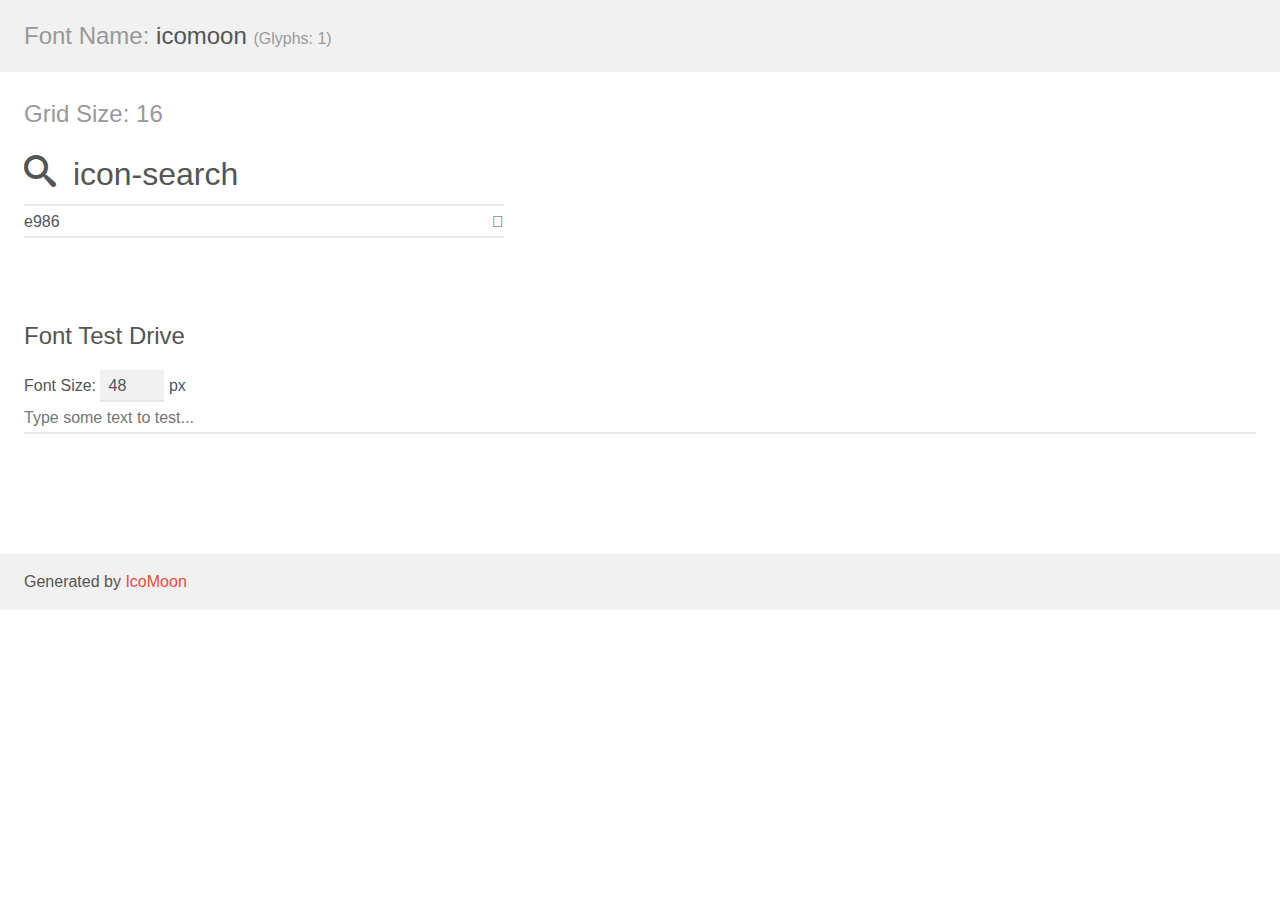
<file: fonts/icomoon/demo.html>
<!doctype html>
<html>
<head>
    <meta charset="utf-8">
    <title>IcoMoon Demo</title>
    <meta name="description" content="An Icon Font Generated By IcoMoon.io">
    <meta name="viewport" content="width=device-width, initial-scale=1">
    <link rel="stylesheet" href="demo-files/demo.css">
    <link rel="stylesheet" href="style.css"></head>
<body>
    <div class="bgc1 clearfix">
        <h1 class="mhmm mvm"><span class="fgc1">Font Name:</span> icomoon <small class="fgc1">(Glyphs:&nbsp;1)</small></h1>
    </div>
    <div class="clearfix mhl ptl">
        <h1 class="mvm mtn fgc1">Grid Size: 16</h1>
        <div class="glyph fs1">
            <div class="clearfix bshadow0 pbs">
                <span class="icon-search"></span>
                <span class="mls"> icon-search</span>
            </div>
            <fieldset class="fs0 size1of1 clearfix hidden-false">
                <input type="text" readonly value="e986" class="unit size1of2" />
                <input type="text" maxlength="1" readonly value="&#xe986;" class="unitRight size1of2 talign-right" />
            </fieldset>
            <div class="fs0 bshadow0 clearfix hidden-true">
                <span class="unit pvs fgc1">liga: </span>
                <input type="text" readonly value="search, magnifier" class="liga unitRight" />
            </div>
        </div>
    </div>

    <!--[if gt IE 8]><!-->
    <div class="mhl clearfix mbl">
        <h1>Font Test Drive</h1>
        <label>
            Font Size: <input id="fontSize" type="number" class="textbox0 mbm"
            min="8" value="48" />
            px
        </label>
        <input id="testText" type="text" class="phl size1of1 mvl"
        placeholder="Type some text to test..." value=""/>
        <div id="testDrive" class="icon-" style="font-family: icomoon">&nbsp;
        </div>
    </div>
    <!--<![endif]-->
    <div class="bgc1 clearfix">
        <p class="mhl">Generated by <a href="https://icomoon.io/app">IcoMoon</a></p>
    </div>

    <script src="demo-files/demo.js"></script>
</body>
</html>
</file>
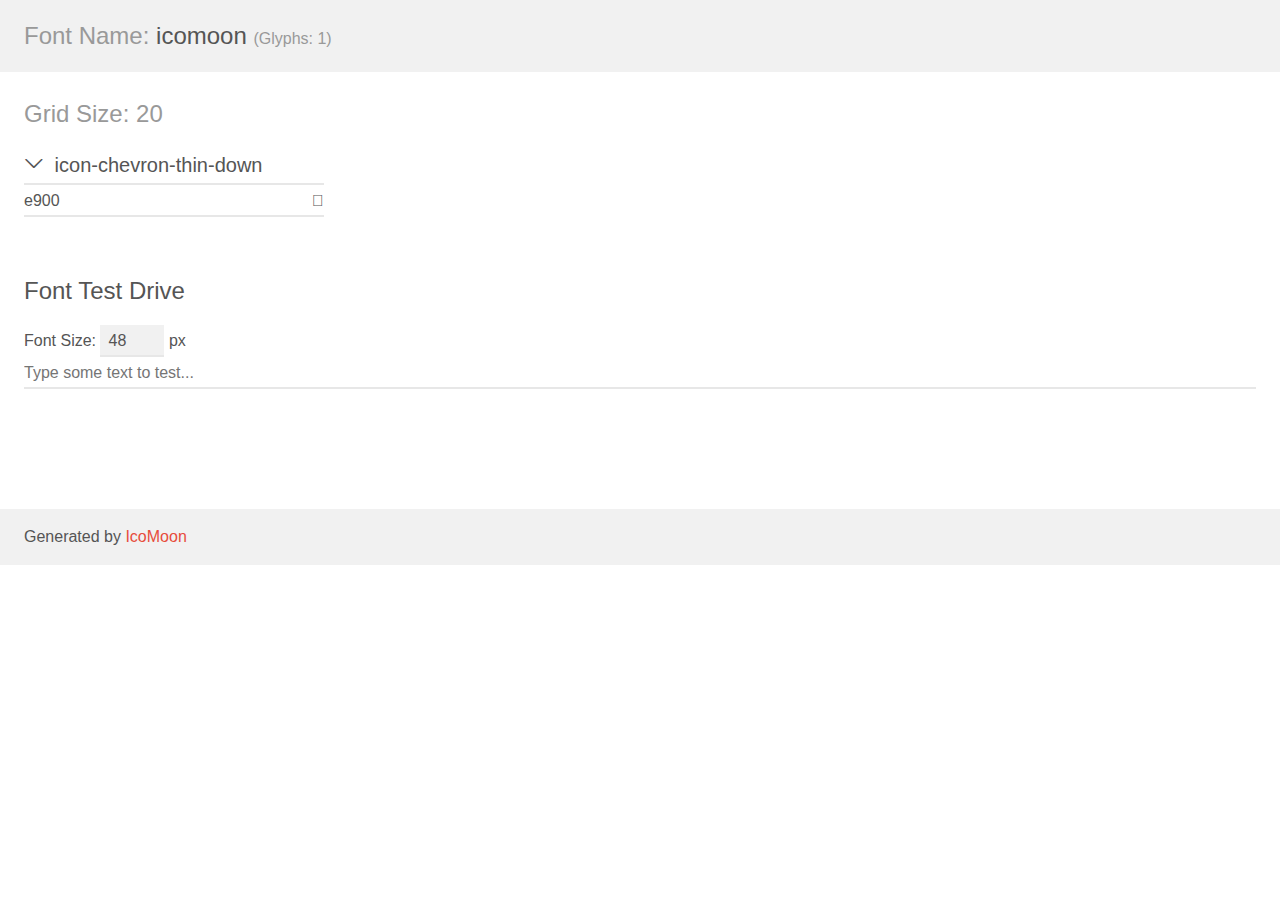
<file: fonts/icomoon1/demo.html>
<!doctype html>
<html>
<head>
    <meta charset="utf-8">
    <title>IcoMoon Demo</title>
    <meta name="description" content="An Icon Font Generated By IcoMoon.io">
    <meta name="viewport" content="width=device-width, initial-scale=1">
    <link rel="stylesheet" href="demo-files/demo.css">
    <link rel="stylesheet" href="style.css"></head>
<body>
    <div class="bgc1 clearfix">
        <h1 class="mhmm mvm"><span class="fgc1">Font Name:</span> icomoon <small class="fgc1">(Glyphs:&nbsp;1)</small></h1>
    </div>
    <div class="clearfix mhl ptl">
        <h1 class="mvm mtn fgc1">Grid Size: 20</h1>
        <div class="glyph fs1">
            <div class="clearfix bshadow0 pbs">
                <span class="icon-chevron-thin-down"></span>
                <span class="mls"> icon-chevron-thin-down</span>
            </div>
            <fieldset class="fs0 size1of1 clearfix hidden-false">
                <input type="text" readonly value="e900" class="unit size1of2" />
                <input type="text" maxlength="1" readonly value="&#xe900;" class="unitRight size1of2 talign-right" />
            </fieldset>
            <div class="fs0 bshadow0 clearfix hidden-true">
                <span class="unit pvs fgc1">liga: </span>
                <input type="text" readonly value="" class="liga unitRight" />
            </div>
        </div>
    </div>

    <!--[if gt IE 8]><!-->
    <div class="mhl clearfix mbl">
        <h1>Font Test Drive</h1>
        <label>
            Font Size: <input id="fontSize" type="number" class="textbox0 mbm"
            min="8" value="48" />
            px
        </label>
        <input id="testText" type="text" class="phl size1of1 mvl"
        placeholder="Type some text to test..." value=""/>
        <div id="testDrive" class="icon-" style="font-family: icomoon">&nbsp;
        </div>
    </div>
    <!--<![endif]-->
    <div class="bgc1 clearfix">
        <p class="mhl">Generated by <a href="https://icomoon.io/app">IcoMoon</a></p>
    </div>

    <script src="demo-files/demo.js"></script>
</body>
</html>
</file>
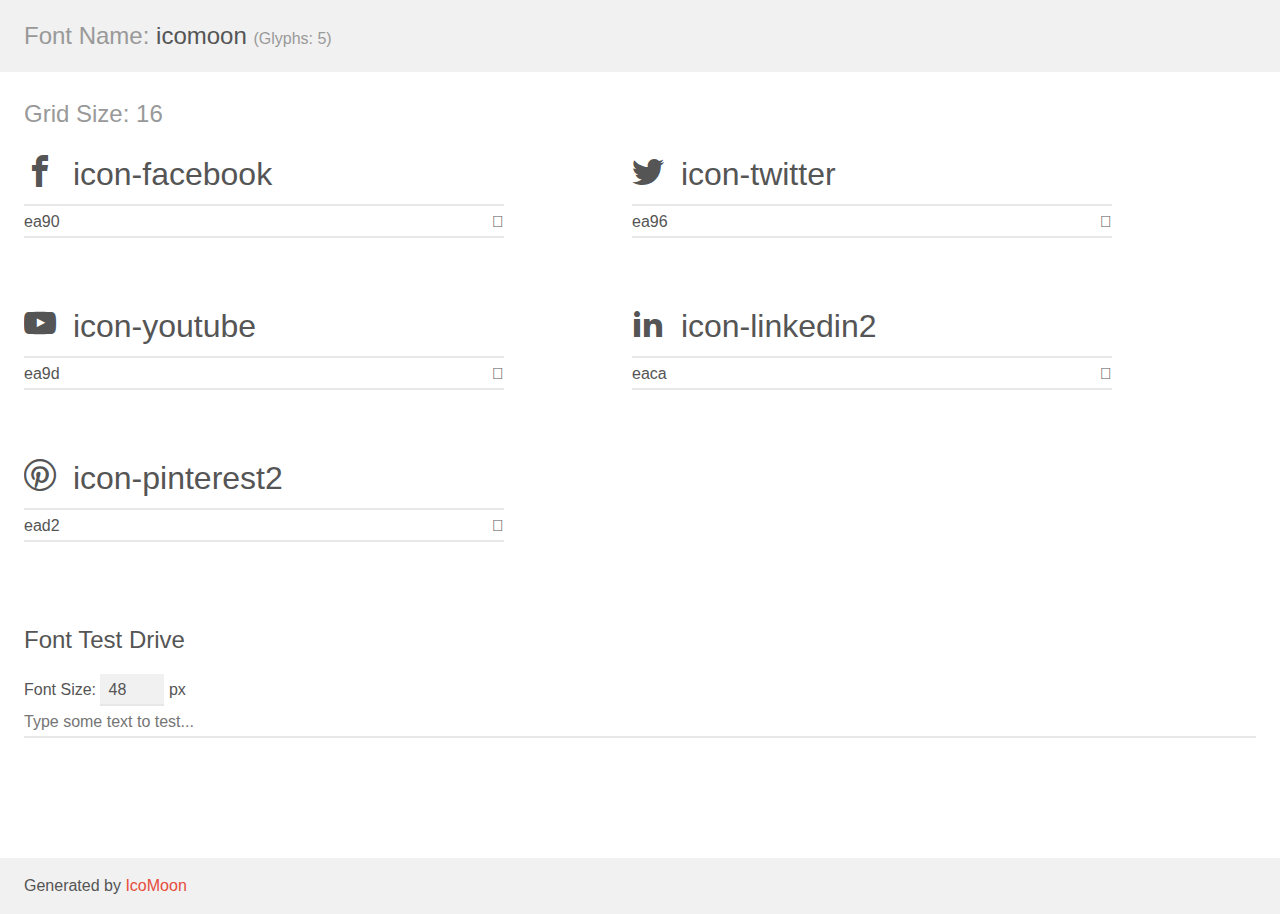
<file: fonts/icomoon2/demo.html>
<!doctype html>
<html>
<head>
    <meta charset="utf-8">
    <title>IcoMoon Demo</title>
    <meta name="description" content="An Icon Font Generated By IcoMoon.io">
    <meta name="viewport" content="width=device-width, initial-scale=1">
    <link rel="stylesheet" href="demo-files/demo.css">
    <link rel="stylesheet" href="style.css"></head>
<body>
    <div class="bgc1 clearfix">
        <h1 class="mhmm mvm"><span class="fgc1">Font Name:</span> icomoon <small class="fgc1">(Glyphs:&nbsp;5)</small></h1>
    </div>
    <div class="clearfix mhl ptl">
        <h1 class="mvm mtn fgc1">Grid Size: 16</h1>
        <div class="glyph fs1">
            <div class="clearfix bshadow0 pbs">
                <span class="icon-facebook"></span>
                <span class="mls"> icon-facebook</span>
            </div>
            <fieldset class="fs0 size1of1 clearfix hidden-false">
                <input type="text" readonly value="ea90" class="unit size1of2" />
                <input type="text" maxlength="1" readonly value="&#xea90;" class="unitRight size1of2 talign-right" />
            </fieldset>
            <div class="fs0 bshadow0 clearfix hidden-true">
                <span class="unit pvs fgc1">liga: </span>
                <input type="text" readonly value="facebook, brand10" class="liga unitRight" />
            </div>
        </div>
        <div class="glyph fs1">
            <div class="clearfix bshadow0 pbs">
                <span class="icon-twitter"></span>
                <span class="mls"> icon-twitter</span>
            </div>
            <fieldset class="fs0 size1of1 clearfix hidden-false">
                <input type="text" readonly value="ea96" class="unit size1of2" />
                <input type="text" maxlength="1" readonly value="&#xea96;" class="unitRight size1of2 talign-right" />
            </fieldset>
            <div class="fs0 bshadow0 clearfix hidden-true">
                <span class="unit pvs fgc1">liga: </span>
                <input type="text" readonly value="twitter, brand16" class="liga unitRight" />
            </div>
        </div>
        <div class="glyph fs1">
            <div class="clearfix bshadow0 pbs">
                <span class="icon-youtube"></span>
                <span class="mls"> icon-youtube</span>
            </div>
            <fieldset class="fs0 size1of1 clearfix hidden-false">
                <input type="text" readonly value="ea9d" class="unit size1of2" />
                <input type="text" maxlength="1" readonly value="&#xea9d;" class="unitRight size1of2 talign-right" />
            </fieldset>
            <div class="fs0 bshadow0 clearfix hidden-true">
                <span class="unit pvs fgc1">liga: </span>
                <input type="text" readonly value="youtube, brand21" class="liga unitRight" />
            </div>
        </div>
        <div class="glyph fs1">
            <div class="clearfix bshadow0 pbs">
                <span class="icon-linkedin2"></span>
                <span class="mls"> icon-linkedin2</span>
            </div>
            <fieldset class="fs0 size1of1 clearfix hidden-false">
                <input type="text" readonly value="eaca" class="unit size1of2" />
                <input type="text" maxlength="1" readonly value="&#xeaca;" class="unitRight size1of2 talign-right" />
            </fieldset>
            <div class="fs0 bshadow0 clearfix hidden-true">
                <span class="unit pvs fgc1">liga: </span>
                <input type="text" readonly value="linkedin2, brand65" class="liga unitRight" />
            </div>
        </div>
        <div class="glyph fs1">
            <div class="clearfix bshadow0 pbs">
                <span class="icon-pinterest2"></span>
                <span class="mls"> icon-pinterest2</span>
            </div>
            <fieldset class="fs0 size1of1 clearfix hidden-false">
                <input type="text" readonly value="ead2" class="unit size1of2" />
                <input type="text" maxlength="1" readonly value="&#xead2;" class="unitRight size1of2 talign-right" />
            </fieldset>
            <div class="fs0 bshadow0 clearfix hidden-true">
                <span class="unit pvs fgc1">liga: </span>
                <input type="text" readonly value="pinterest2, brand73" class="liga unitRight" />
            </div>
        </div>
    </div>

    <!--[if gt IE 8]><!-->
    <div class="mhl clearfix mbl">
        <h1>Font Test Drive</h1>
        <label>
            Font Size: <input id="fontSize" type="number" class="textbox0 mbm"
            min="8" value="48" />
            px
        </label>
        <input id="testText" type="text" class="phl size1of1 mvl"
        placeholder="Type some text to test..." value=""/>
        <div id="testDrive" class="icon-" style="font-family: icomoon">&nbsp;
        </div>
    </div>
    <!--<![endif]-->
    <div class="bgc1 clearfix">
        <p class="mhl">Generated by <a href="https://icomoon.io/app">IcoMoon</a></p>
    </div>

    <script src="demo-files/demo.js"></script>
</body>
</html>
</file>
<file: fonts/icomoon/demo-files/demo.css>
body {
  padding: 0;
  margin: 0;
  font-family: sans-serif;
  font-size: 1em;
  line-height: 1.5;
  color: #555;
  background: #fff;
}
h1 {
  font-size: 1.5em;
  font-weight: normal;
}
small {
  font-size: .66666667em;
}
a {
  color: #e74c3c;
  text-decoration: none;
}
a:hover, a:focus {
  box-shadow: 0 1px #e74c3c;
}
.bshadow0, input {
  box-shadow: inset 0 -2px #e7e7e7;
}
input:hover {
  box-shadow: inset 0 -2px #ccc;
}
input, fieldset {
  font-family: sans-serif;
  font-size: 1em;
  margin: 0;
  padding: 0;
  border: 0;
}
input {
  color: inherit;
  line-height: 1.5;
  height: 1.5em;
  padding: .25em 0;
}
input:focus {
  outline: none;
  box-shadow: inset 0 -2px #449fdb;
}
.glyph {
  font-size: 16px;
  width: 15em;
  padding-bottom: 1em;
  margin-right: 4em;
  margin-bottom: 1em;
  float: left;
  overflow: hidden;
}
.liga {
  width: 80%;
  width: calc(100% - 2.5em);
}
.talign-right {
  text-align: right;
}
.talign-center {
  text-align: center;
}
.bgc1 {
  background: #f1f1f1;
}
.fgc1 {
  color: #999;
}
.fgc0 {
  color: #000;
}
p {
  margin-top: 1em;
  margin-bottom: 1em;
}
.mvm {
  margin-top: .75em;
  margin-bottom: .75em;
}
.mtn {
  margin-top: 0;
}
.mtl, .mal {
  margin-top: 1.5em;
}
.mbl, .mal {
  margin-bottom: 1.5em;
}
.mal, .mhl {
  margin-left: 1.5em;
  margin-right: 1.5em;
}
.mhmm {
  margin-left: 1em;
  margin-right: 1em;
}
.mls {
  margin-left: .25em;
}
.ptl {
  padding-top: 1.5em;
}
.pbs, .pvs {
  padding-bottom: .25em;
}
.pvs, .pts {
  padding-top: .25em;
}
.unit {
  float: left;
}
.unitRight {
  float: right;
}
.size1of2 {
  width: 50%;
}
.size1of1 {
  width: 100%;
}
.clearfix:before, .clearfix:after {
  content: " ";
  display: table;
}
.clearfix:after {
  clear: both;
}
.hidden-true {
  display: none;
}
.textbox0 {
  width: 3em;
  background: #f1f1f1;
  padding: .25em .5em;
  line-height: 1.5;
  height: 1.5em;
}
#testDrive {
  display: block;
  padding-top: 24px;
  line-height: 1.5;
}
.fs0 {
  font-size: 16px;
}
.fs1 {
  font-size: 32px;
}
</file>
<file: fonts/icomoon/style.css>
@font-face {
  font-family: 'icomoon';
  src:  url('fonts/icomoon.eot?b5uopg');
  src:  url('fonts/icomoon.eot?b5uopg#iefix') format('embedded-opentype'),
    url('fonts/icomoon.ttf?b5uopg') format('truetype'),
    url('fonts/icomoon.woff?b5uopg') format('woff'),
    url('fonts/icomoon.svg?b5uopg#icomoon') format('svg');
  font-weight: normal;
  font-style: normal;
  font-display: block;
}

[class^="icon-"], [class*=" icon-"] {
  /* use !important to prevent issues with browser extensions that change fonts */
  font-family: 'icomoon' !important;
  speak: never;
  font-style: normal;
  font-weight: normal;
  font-variant: normal;
  text-transform: none;
  line-height: 1;

  /* Better Font Rendering =========== */
  -webkit-font-smoothing: antialiased;
  -moz-osx-font-smoothing: grayscale;
}

.icon-search:before {
  content: "\e986";
}
</file>
<file: fonts/icomoon1/demo-files/demo.css>
body {
  padding: 0;
  margin: 0;
  font-family: sans-serif;
  font-size: 1em;
  line-height: 1.5;
  color: #555;
  background: #fff;
}
h1 {
  font-size: 1.5em;
  font-weight: normal;
}
small {
  font-size: .66666667em;
}
a {
  color: #e74c3c;
  text-decoration: none;
}
a:hover, a:focus {
  box-shadow: 0 1px #e74c3c;
}
.bshadow0, input {
  box-shadow: inset 0 -2px #e7e7e7;
}
input:hover {
  box-shadow: inset 0 -2px #ccc;
}
input, fieldset {
  font-family: sans-serif;
  font-size: 1em;
  margin: 0;
  padding: 0;
  border: 0;
}
input {
  color: inherit;
  line-height: 1.5;
  height: 1.5em;
  padding: .25em 0;
}
input:focus {
  outline: none;
  box-shadow: inset 0 -2px #449fdb;
}
.glyph {
  font-size: 16px;
  width: 15em;
  padding-bottom: 1em;
  margin-right: 4em;
  margin-bottom: 1em;
  float: left;
  overflow: hidden;
}
.liga {
  width: 80%;
  width: calc(100% - 2.5em);
}
.talign-right {
  text-align: right;
}
.talign-center {
  text-align: center;
}
.bgc1 {
  background: #f1f1f1;
}
.fgc1 {
  color: #999;
}
.fgc0 {
  color: #000;
}
p {
  margin-top: 1em;
  margin-bottom: 1em;
}
.mvm {
  margin-top: .75em;
  margin-bottom: .75em;
}
.mtn {
  margin-top: 0;
}
.mtl, .mal {
  margin-top: 1.5em;
}
.mbl, .mal {
  margin-bottom: 1.5em;
}
.mal, .mhl {
  margin-left: 1.5em;
  margin-right: 1.5em;
}
.mhmm {
  margin-left: 1em;
  margin-right: 1em;
}
.mls {
  margin-left: .25em;
}
.ptl {
  padding-top: 1.5em;
}
.pbs, .pvs {
  padding-bottom: .25em;
}
.pvs, .pts {
  padding-top: .25em;
}
.unit {
  float: left;
}
.unitRight {
  float: right;
}
.size1of2 {
  width: 50%;
}
.size1of1 {
  width: 100%;
}
.clearfix:before, .clearfix:after {
  content: " ";
  display: table;
}
.clearfix:after {
  clear: both;
}
.hidden-true {
  display: none;
}
.textbox0 {
  width: 3em;
  background: #f1f1f1;
  padding: .25em .5em;
  line-height: 1.5;
  height: 1.5em;
}
#testDrive {
  display: block;
  padding-top: 24px;
  line-height: 1.5;
}
.fs0 {
  font-size: 16px;
}
.fs1 {
  font-size: 20px;
}
</file>
<file: fonts/icomoon1/style.css>
@font-face {
  font-family: 'icomoon';
  src:  url('fonts/icomoon.eot?pmxp9k');
  src:  url('fonts/icomoon.eot?pmxp9k#iefix') format('embedded-opentype'),
    url('fonts/icomoon.ttf?pmxp9k') format('truetype'),
    url('fonts/icomoon.woff?pmxp9k') format('woff'),
    url('fonts/icomoon.svg?pmxp9k#icomoon') format('svg');
  font-weight: normal;
  font-style: normal;
  font-display: block;
}

[class^="icon-"], [class*=" icon-"] {
  /* use !important to prevent issues with browser extensions that change fonts */
  font-family: 'icomoon' !important;
  speak: never;
  font-style: normal;
  font-weight: normal;
  font-variant: normal;
  text-transform: none;
  line-height: 1;

  /* Better Font Rendering =========== */
  -webkit-font-smoothing: antialiased;
  -moz-osx-font-smoothing: grayscale;
}

.icon-chevron-thin-down:before {
  content: "\e900";
}
</file>
<file: fonts/icomoon2/demo-files/demo.css>
body {
  padding: 0;
  margin: 0;
  font-family: sans-serif;
  font-size: 1em;
  line-height: 1.5;
  color: #555;
  background: #fff;
}
h1 {
  font-size: 1.5em;
  font-weight: normal;
}
small {
  font-size: .66666667em;
}
a {
  color: #e74c3c;
  text-decoration: none;
}
a:hover, a:focus {
  box-shadow: 0 1px #e74c3c;
}
.bshadow0, input {
  box-shadow: inset 0 -2px #e7e7e7;
}
input:hover {
  box-shadow: inset 0 -2px #ccc;
}
input, fieldset {
  font-family: sans-serif;
  font-size: 1em;
  margin: 0;
  padding: 0;
  border: 0;
}
input {
  color: inherit;
  line-height: 1.5;
  height: 1.5em;
  padding: .25em 0;
}
input:focus {
  outline: none;
  box-shadow: inset 0 -2px #449fdb;
}
.glyph {
  font-size: 16px;
  width: 15em;
  padding-bottom: 1em;
  margin-right: 4em;
  margin-bottom: 1em;
  float: left;
  overflow: hidden;
}
.liga {
  width: 80%;
  width: calc(100% - 2.5em);
}
.talign-right {
  text-align: right;
}
.talign-center {
  text-align: center;
}
.bgc1 {
  background: #f1f1f1;
}
.fgc1 {
  color: #999;
}
.fgc0 {
  color: #000;
}
p {
  margin-top: 1em;
  margin-bottom: 1em;
}
.mvm {
  margin-top: .75em;
  margin-bottom: .75em;
}
.mtn {
  margin-top: 0;
}
.mtl, .mal {
  margin-top: 1.5em;
}
.mbl, .mal {
  margin-bottom: 1.5em;
}
.mal, .mhl {
  margin-left: 1.5em;
  margin-right: 1.5em;
}
.mhmm {
  margin-left: 1em;
  margin-right: 1em;
}
.mls {
  margin-left: .25em;
}
.ptl {
  padding-top: 1.5em;
}
.pbs, .pvs {
  padding-bottom: .25em;
}
.pvs, .pts {
  padding-top: .25em;
}
.unit {
  float: left;
}
.unitRight {
  float: right;
}
.size1of2 {
  width: 50%;
}
.size1of1 {
  width: 100%;
}
.clearfix:before, .clearfix:after {
  content: " ";
  display: table;
}
.clearfix:after {
  clear: both;
}
.hidden-true {
  display: none;
}
.textbox0 {
  width: 3em;
  background: #f1f1f1;
  padding: .25em .5em;
  line-height: 1.5;
  height: 1.5em;
}
#testDrive {
  display: block;
  padding-top: 24px;
  line-height: 1.5;
}
.fs0 {
  font-size: 16px;
}
.fs1 {
  font-size: 32px;
}
</file>
<file: fonts/icomoon2/style.css>
@font-face {
  font-family: 'icomoon';
  src:  url('fonts/icomoon.eot?q50ypj');
  src:  url('fonts/icomoon.eot?q50ypj#iefix') format('embedded-opentype'),
    url('fonts/icomoon.ttf?q50ypj') format('truetype'),
    url('fonts/icomoon.woff?q50ypj') format('woff'),
    url('fonts/icomoon.svg?q50ypj#icomoon') format('svg');
  font-weight: normal;
  font-style: normal;
  font-display: block;
}

[class^="icon-"], [class*=" icon-"] {
  /* use !important to prevent issues with browser extensions that change fonts */
  font-family: 'icomoon' !important;
  speak: never;
  font-style: normal;
  font-weight: normal;
  font-variant: normal;
  text-transform: none;
  line-height: 1;

  /* Better Font Rendering =========== */
  -webkit-font-smoothing: antialiased;
  -moz-osx-font-smoothing: grayscale;
}

.icon-facebook:before {
  content: "\ea90";
}
.icon-twitter:before {
  content: "\ea96";
}
.icon-youtube:before {
  content: "\ea9d";
}
.icon-linkedin2:before {
  content: "\eaca";
}
.icon-pinterest2:before {
  content: "\ead2";
}
</file>
